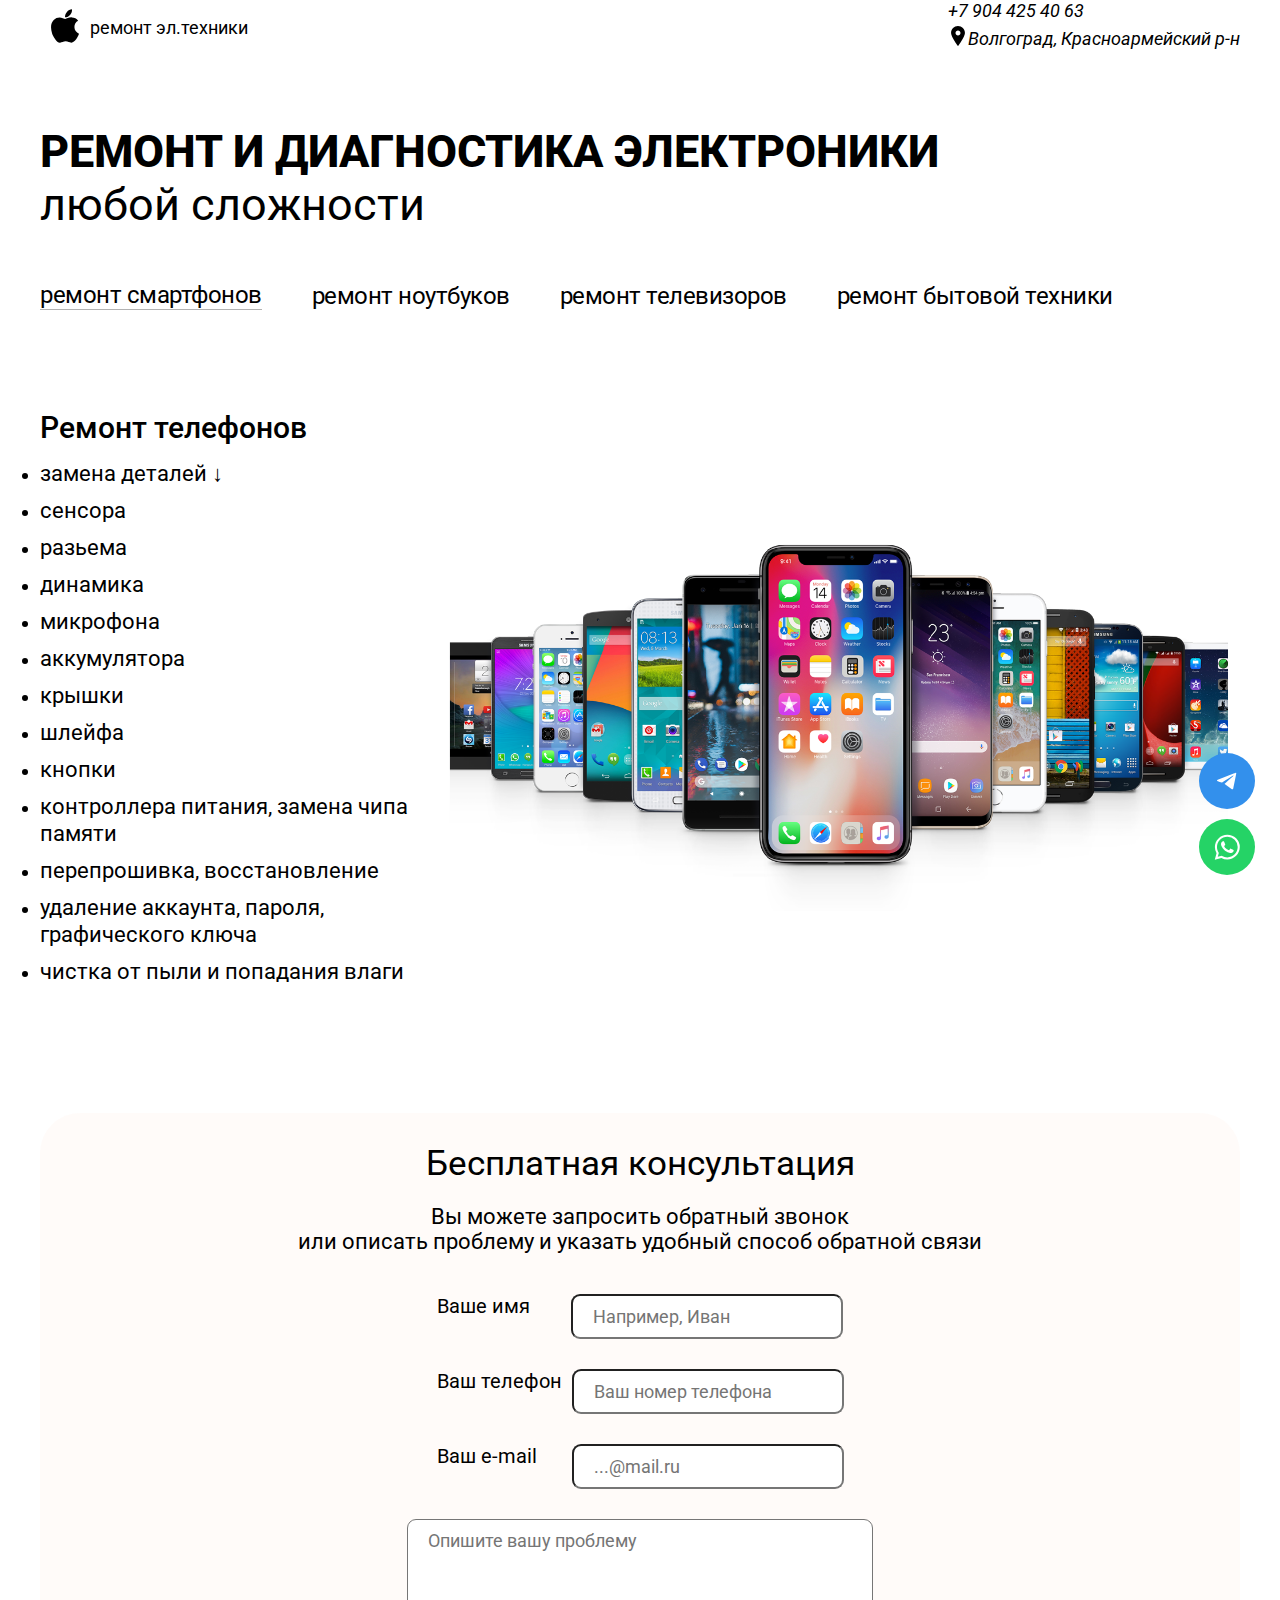
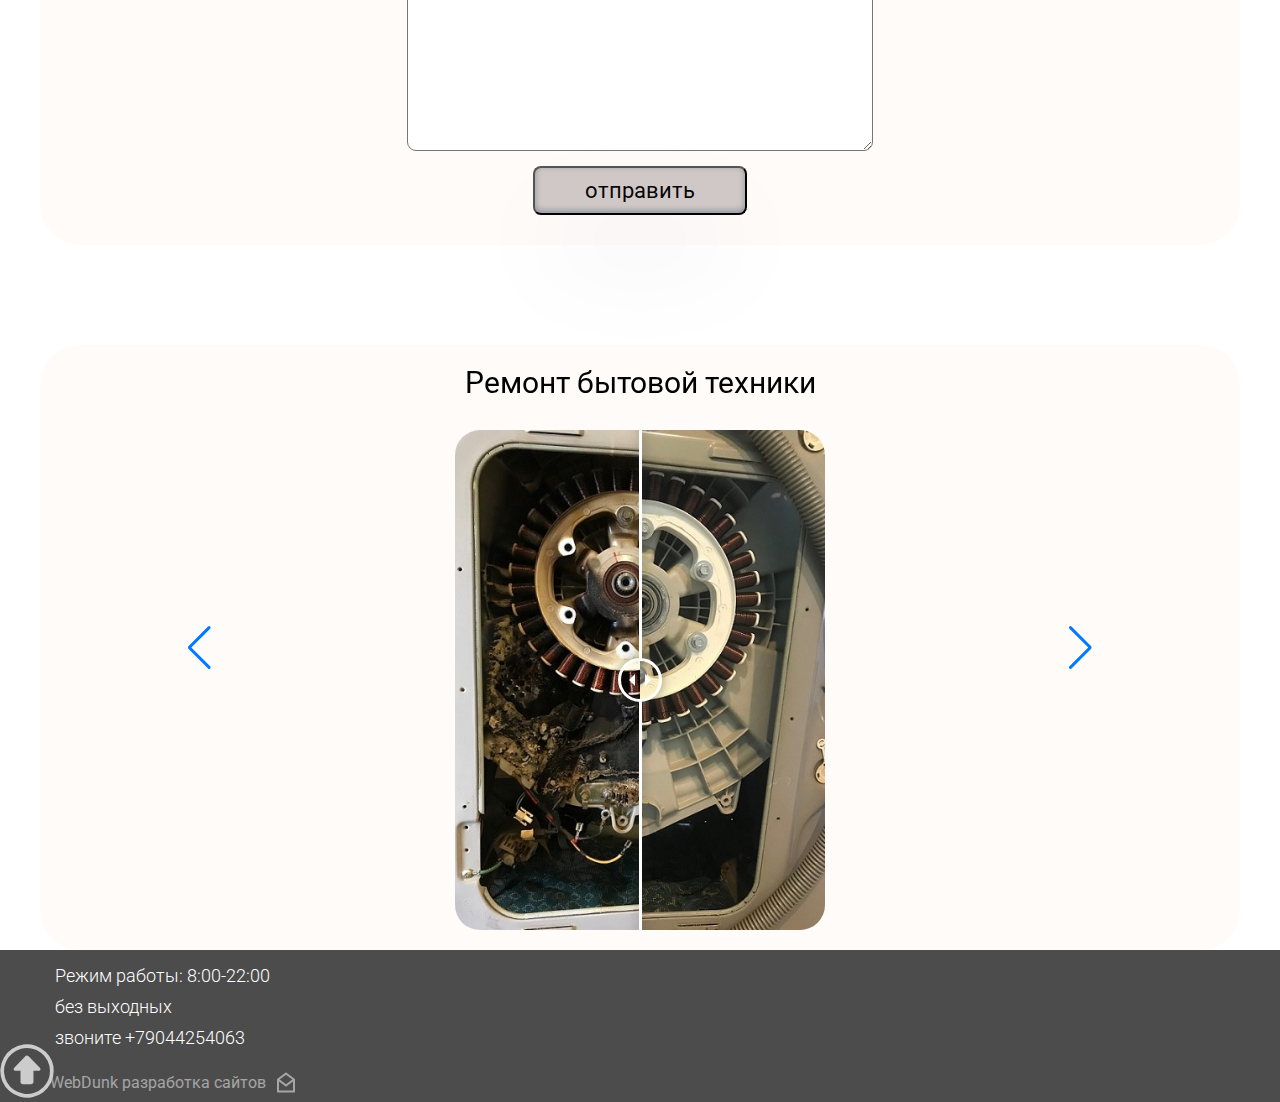
<file: sotik34/index.html>
<!DOCTYPE html>
<html lang="en">
<head>
    <meta charset="UTF-8">
    <meta name="viewport" content="width=device-width, initial-scale=1.0">
    <meta name="description" content="Ремонт смартфонов и  другой электроники в Волгограде Красноармейском районе">
    <meta name="keywords" content="ремонт, ремонт телефонов, ремонт ноутбуков, ремонт холодильников, ремонт в Волгограде">
    <title>Ремонт электроники в Волгограде</title>
    
    <link rel="stylesheet" href="style/swiper-bundle.min.css">
    <link rel="stylesheet" href="style/twentytwenty.css" type="text/css" media="screen" />
    <link rel="stylesheet" href="style/style.css">
    <style>
        @import url('https://fonts.googleapis.com/css2?family=Roboto:wght@300;400;500;700&display=swap');
    </style>
</head>
<body>
    <header>
        <div class="container">
            <div class="header-wrapper">
                <div class="logo">
                    <logo-icon>
                        <svg width="50px" height="50px" viewBox="0 0 24 24" fill="none" xmlns="http://www.w3.org/2000/svg">
                            <path d="M16.52 12.46C16.508 11.8438 16.6682 11.2365 16.9827 10.7065C17.2972 10.1765 17.7534 9.74476 18.3 9.46C17.9558 8.98143 17.5063 8.5883 16.9862 8.31089C16.466 8.03349 15.8892 7.87923 15.3 7.86C14.03 7.76 12.65 8.6 12.14 8.6C11.63 8.6 10.37 7.9 9.40999 7.9C7.40999 7.9 5.29999 9.49 5.29999 12.66C5.30963 13.6481 5.48194 14.6279 5.80999 15.56C6.24999 16.84 7.89999 20.05 9.61999 20C10.52 20 11.16 19.36 12.33 19.36C13.5 19.36 14.05 20 15.06 20C16.79 20 18.29 17.05 18.72 15.74C18.0689 15.4737 17.5119 15.0195 17.1201 14.4353C16.7282 13.8511 16.5193 13.1634 16.52 12.46ZM14.52 6.59C14.8307 6.23965 15.065 5.82839 15.2079 5.38245C15.3508 4.93651 15.3992 4.46569 15.35 4C14.4163 4.10239 13.5539 4.54785 12.93 5.25C12.6074 5.58991 12.3583 5.99266 12.1983 6.43312C12.0383 6.87358 11.9708 7.34229 12 7.81C12.4842 7.82361 12.9646 7.71974 13.3999 7.50728C13.8353 7.29482 14.2127 6.98009 14.5 6.59H14.52Z" fill="#000000"/>
                        </svg>
                    </logo-icon>
                    <div class="logo-title">
                        <a href="#">ремонт эл.техники</a>
                    </div>
                </div>
                <address class="address">
                    <a href="tel: +7 904 425 40 63">+7 904 425 40 63</a>
                    <div class="address-bundle">
                        <div class="location">
                            <img src="img/location.svg" alt="">
                        </div>
                        <div class="address-location">
                            <p>Волгоград, Красноармейский р-н</p>
                        </div>
                    </div>
                </address>
            </div>
            <section class="header">
                <div class="container">
                    <h1 class="header-title"> <b>РЕМОНТ И ДИАГНОСТИКА ЭЛЕКТРОНИКИ</b>
                        <br>любой сложности</h1>
                </div>
            </section>
            <div class="header-row">
              <nav class="header-nav">
                <ul class="header-nav__ul">
                  <li class="header-nav__active"><a href="index.html">ремонт смартфонов</a></li>
                  <li><a href="laptop.html">ремонт ноутбуков</a></li>
                  <li><a href="tv.html">ремонт телевизоров</a></li>
                  <li><a href="appliances.html">ремонт бытовой техники</a></li>
                </ul>
              </nav>
            </div>
        </div>
    </header>
    <main>  
       
        <section class="repair">
            <div class="container">
                <div class="repair-wrapp">
                    <div class="repair-info">
                        <h3 class="repair-title">Ремонт телефонов</h3>
                        <ul>
                            <li class="repair-li"><h5>замена деталей ↓</h5></li>
                            <li class="repair-li"><h5>сенсора</h5></li>
                            <li class="repair-li"><h5>разьема</h5></li>
                            <li class="repair-li"><h5>динамика</h5></li>
                            <li class="repair-li"><h5>микрофона</h5></li>
                            <li class="repair-li"><h5>аккумулятора</h5></li>
                            <li class="repair-li"><h5>крышки</h5></li>
                            <li class="repair-li"><h5>шлейфа</h5></li>
                            <li class="repair-li"><h5>кнопки</h5></li>
                            <li class="repair-li"><h5>контроллера питания, замена чипа памяти</h5></li>
                            <li class="repair-li"><h5>перепрошивка, восстановление</h5></li>
                            <li class="repair-li"><h5>удаление аккаунта, пароля, графического ключа</h5></li>
                            <li class="repair-li"><h5>чистка от пыли и попадания влаги</h5></li>
                        </ul>
                    </div>
                    <div class="repair-img">
                        <img class="repair-img__png" src="img/repair-phone.png" alt="">
                    </div>
                </div>
 
            </div>
        </section>
       
        <section class="feedback-section">
            <div class="container">
                <div class="feedback">
                    <div class="feedback-input">
                        <form action="mail.php" method="POST" id="form" class="form__body">
                            <h2 class="feedback-consultation__title">Бесплатная консультация <br></h2>
                            <p class="feedback-subtitle">Вы можете запросить обратный звонок <br> или описать проблему и указать удобный способ обратной связи </p>
                            <div class="feedback-bundle">
                                <label class="feedback-label" for="user-name"><p class="feedback-label__subtitle">Ваше имя</p><input class="feedback-input" class="feedback-input" type="text" name="user_name" id="user-name" placeholder="Например, Иван"></label>
                                <label class="feedback-label" for="user-phone"><p class="feedback-label__subtitle">Ваш телефон</p><input class="feedback-input" class="feedback-input" type="number" name="user_phone" id="user-phone" placeholder="Ваш номер телефона"></label>
                                <label class="feedback-label" for="user-email"><p class="feedback-label__subtitle">Ваш e-mail</p><input class="feedback-input" class="feedback-input" type="email" name="user_email" id="user-email" placeholder="...@mail.ru"></label>
                            </div>
                            <textarea name="user_question" id="feedback-textarea" cols="40" rows="10" placeholder="Опишите вашу проблему"></textarea>
                            <button id="send" type="submit" class="btn btn-primary">отправить</button>
                    </form>
                </div>
            </div>
            </div>

        </section>
        <section class="section-work">
            <div class="container">
                <div class="twenty-section">
                    <div class="swiper">
                        <div class="swiper-wrapper">
                            <div class="swiper-slide">
                                <h2 class="section-work__title">Ремонт электроники</h2>
                                <div id="container1" class="container-twenty">
                                    <img class="twenty-img" src="img/111.jpg">
                                    <img class="twenty-img" src="img/222.jpg">
                                </div>
                            </div>
                            <div class="swiper-slide">
                                <h2 class="section-work__title">Ремонт бытовой техники</h2>
                                <div id="container2" class="container-twenty">
                                    <img class="twenty-img" src="img/1.jpg">
                                    <img class="twenty-img" src="img/2.jpg">
                                </div>
                            </div>
                        </div>
                        <div class="swiper-button-prev  swiper-button-all"></div>
                        <div class="swiper-button-next  swiper-button-all"></div>
                    </div>
                </div>
                </div>
           

        </section>
</main>
    <footer class="footer">
      <div class="footer__socs_fixed">
        <a target="_blank" href="https://t.me/Tager6568" class="header__soc ">
          <svg xmlns="http://www.w3.org/2000/svg" width="20" height="18" viewBox="0 0 20 18">
            <g>
              <g>
                <path fill="#fff" d="M19.259 1.532c-.1.464-.205.929-.299 1.394-.624 3.103-1.246 6.205-1.868 9.308-.282 1.403-.565 2.806-.842 4.209-.152.771-1.09 1.139-1.72.663-2.291-1.73-4.58-3.465-6.868-5.197-.03-.022-.056-.048-.1-.085l.43-.386c2.703-2.405 5.406-4.81 8.106-7.217a1.55 1.55 0 0 0 .299-.352c.098-.166.008-.294-.185-.255a1.551 1.551 0 0 0-.497.2c-1.305.812-2.604 1.631-3.904 2.448-2.237 1.405-4.474 2.808-6.708 4.216a.396.396 0 0 1-.381.043c-1.297-.436-2.597-.866-3.895-1.298-.37-.124-.672-.326-.827-.698v-.26c.161-.302.432-.47.74-.59 5.523-2.141 11.044-4.284 16.566-6.422.36-.14.726-.277 1.1-.369.449-.11.682.016.853.388v.26z"></path>
              </g>
            </g>
          </svg>
        </a>
        <a target="_blank" href="https://wa.me/79044254063" class="header__soc header__soc_whatsapp">
            <svg xmlns="http://www.w3.org/2000/svg" width="26" height="26" viewBox="0 0 21 21">
                                <g>
                                    <g>
                                        <path fill="#ffffff" d="M20.833 10.56c-.003 5.524-4.515 10.015-10.059 10.015h-.004a10.081 10.081 0 0 1-4.807-1.219L.631 20.75l1.427-5.19a9.962 9.962 0 0 1-1.342-5.005C.718 5.033 5.23.54 10.774.54c2.69 0 5.216 1.046 7.115 2.936a9.937 9.937 0 0 1 2.944 7.082zm-1.699 0a8.26 8.26 0 0 0-2.446-5.886 8.33 8.33 0 0 0-5.91-2.44c-4.612 0-8.362 3.73-8.364 8.32-.001 1.574.441 3.105 1.278 4.428l.199.316-.845 3.07 3.164-.823.306.18a8.388 8.388 0 0 0 4.255 1.161h.003c4.608 0 8.358-3.734 8.36-8.327zm-3.293 2.382c.063.102.063.606-.146 1.192-.21.585-1.213 1.12-1.696 1.19-.433.065-.981.089-1.583-.098a15.415 15.415 0 0 1-1.433-.532c-2.521-1.08-4.168-3.608-4.294-3.775-.125-.166-1.026-1.354-1.026-2.587 0-1.236.65-1.836.88-2.089a.927.927 0 0 1 .67-.314c.168 0 .335.003.482.012.154.005.361-.06.565.426.21.5.712 1.732.775 1.86.063.124.105.268.021.434-.084.17-.356.523-.628.858-.112.141-.257.263-.11.514.146.25.65 1.066 1.398 1.735.96.85 1.77 1.11 2.02 1.238.252.125.399.102.545-.064.147-.167.629-.728.796-.98.168-.25.335-.208.566-.125.23.08 1.466.687 1.717.814.251.124.419.186.481.291z"></path>
                                    </g>
                                </g>
                            </svg>
        </a>
      </div>
      <a class="footer-btn" href="index.html"><img src="img/top_grey2.svg" alt=""></a>
      <div class="container">
        <div class="footer-wrapp">
         <div class="clock-work">
             <span>Режим работы: 8:00-22:00</span>
             <span style="display: block;">без выходных</span>
             <a href="tel:+7 904 425 40 63">звоните +79044254063</a>


         </div>

        </div>
        <a class="footer-mail" href="mailto:ratiboor25172517@mail.ru"><h5 class="footer-develop">WebDunk разработка сайтов </h5><img class="mailto" src="img/email.svg" alt=""></a>
      </div>
    </footer>

    <script src="https://code.jquery.com/jquery-3.7.1.min.js" ></script> 
    <script src="js/swiper-bundle.min.js" ></script> 
     <script src="js/jquery.event.move.js"></script>
    <script src="js/jquery.twentytwenty.js"></script>  
    <script src="js/index.js"></script>
</body>
</html>
</file>
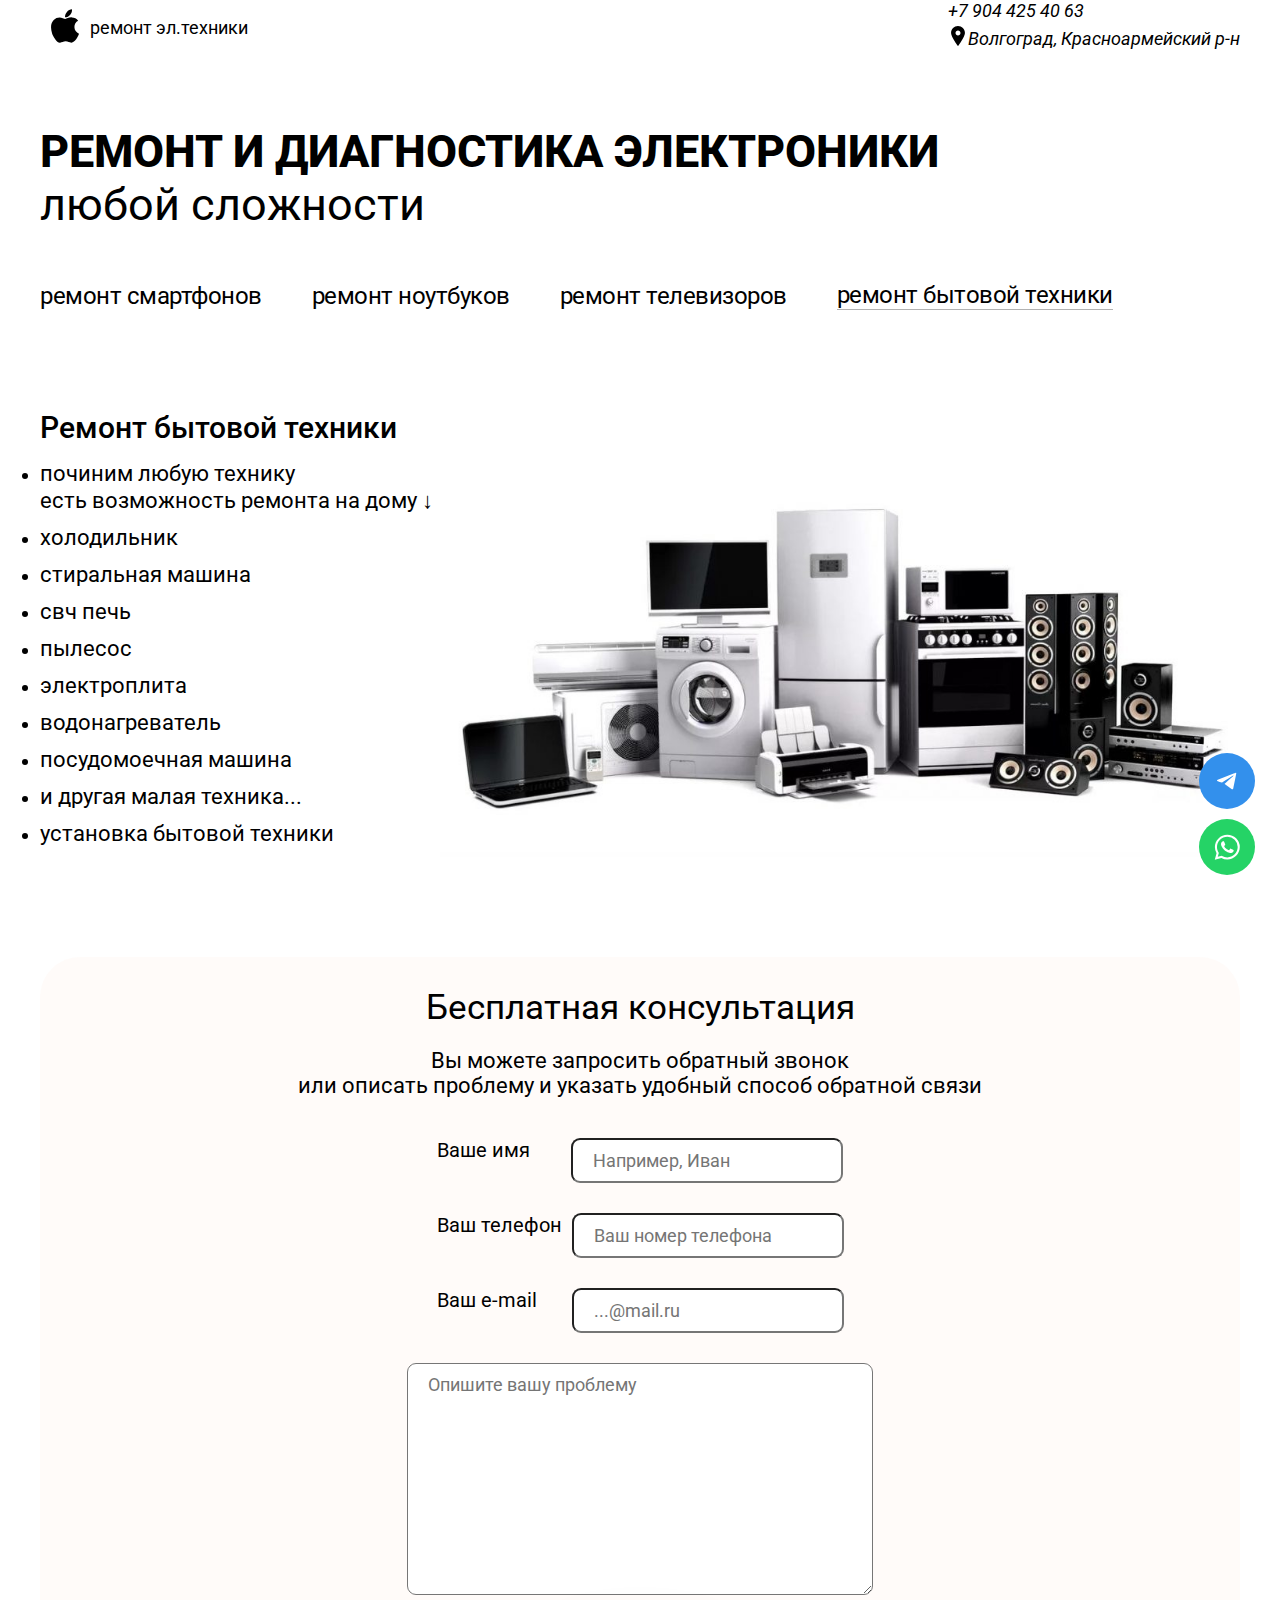
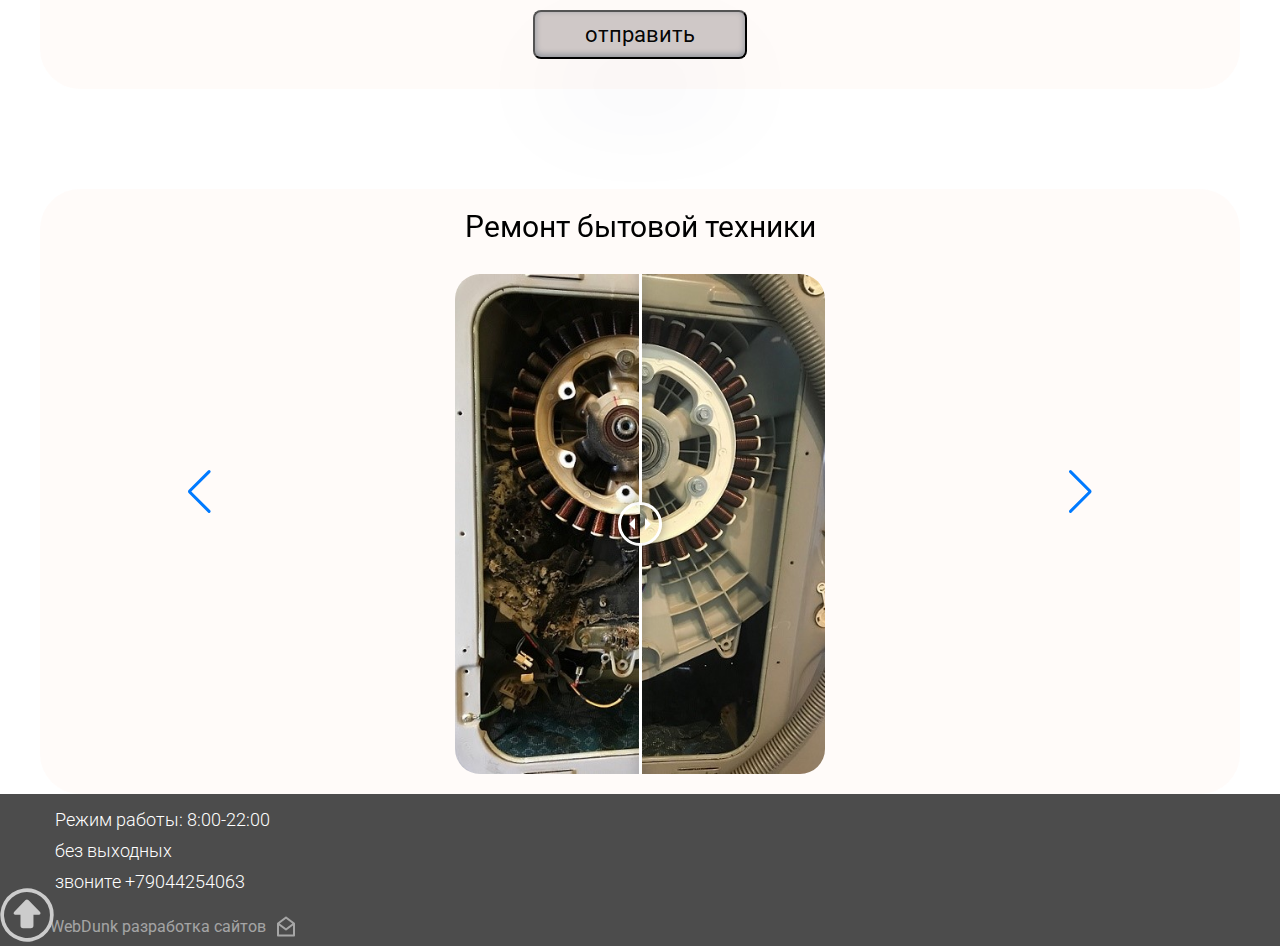
<file: sotik34/appliances.html>
<!DOCTYPE html>
<html lang="en">
<head>
    <meta charset="UTF-8">
    <meta name="viewport" content="width=device-width, initial-scale=1.0">
    <title>Ремонт бытовой техники в Волгограде</title>
    <link rel="stylesheet" href="style/swiper-bundle.min.css">
    <link rel="stylesheet" href="style/twentytwenty.css" type="text/css" media="screen" />
    <link rel="stylesheet" href="style/style.css">
    <style>
        @import url('https://fonts.googleapis.com/css2?family=Roboto:wght@300;400;500;700&display=swap');
    </style>
</head>
<body>
    <header>
        <div class="container">
            <div class="header-wrapper">
                <div class="logo">
                    <logo-icon>
                        <svg width="50px" height="50px" viewBox="0 0 24 24" fill="none" xmlns="http://www.w3.org/2000/svg">
                            <path d="M16.52 12.46C16.508 11.8438 16.6682 11.2365 16.9827 10.7065C17.2972 10.1765 17.7534 9.74476 18.3 9.46C17.9558 8.98143 17.5063 8.5883 16.9862 8.31089C16.466 8.03349 15.8892 7.87923 15.3 7.86C14.03 7.76 12.65 8.6 12.14 8.6C11.63 8.6 10.37 7.9 9.40999 7.9C7.40999 7.9 5.29999 9.49 5.29999 12.66C5.30963 13.6481 5.48194 14.6279 5.80999 15.56C6.24999 16.84 7.89999 20.05 9.61999 20C10.52 20 11.16 19.36 12.33 19.36C13.5 19.36 14.05 20 15.06 20C16.79 20 18.29 17.05 18.72 15.74C18.0689 15.4737 17.5119 15.0195 17.1201 14.4353C16.7282 13.8511 16.5193 13.1634 16.52 12.46ZM14.52 6.59C14.8307 6.23965 15.065 5.82839 15.2079 5.38245C15.3508 4.93651 15.3992 4.46569 15.35 4C14.4163 4.10239 13.5539 4.54785 12.93 5.25C12.6074 5.58991 12.3583 5.99266 12.1983 6.43312C12.0383 6.87358 11.9708 7.34229 12 7.81C12.4842 7.82361 12.9646 7.71974 13.3999 7.50728C13.8353 7.29482 14.2127 6.98009 14.5 6.59H14.52Z" fill="#000000"/>
                        </svg>
                    </logo-icon>
                    <div class="logo-title">
                        <a href="#">ремонт эл.техники</a>
                    </div>
                </div>
                <address class="address">
                    <a href="tel: +7 904 425 40 63">+7 904 425 40 63</a>
                    <div class="address-bundle">
                        <div class="location">
                            <img src="img/location.svg" alt="">
                        </div>
                        <div class="address-location">
                            <p>Волгоград, Красноармейский р-н</p>
                        </div>
                    </div>
                </address>
            </div>
            <section class="header">
                <div class="container">
                    <h1 class="header-title"> <b>РЕМОНТ И ДИАГНОСТИКА ЭЛЕКТРОНИКИ</b>
                        <br>любой сложности</h1>
                </div>
            </section>
            <div class="header-row">
              <nav class="header-nav">
                <ul class="header-nav__ul">
                  <li><a href="index.html">ремонт смартфонов</a></li>
                  <li><a href="laptop.html">ремонт ноутбуков</a></li>
                  <li><a href="tv.html">ремонт телевизоров</a></li>
                  <li class="header-nav__active"><a href="appliances.html">ремонт бытовой техники</a></li>
                </ul>
              </nav>
            </div>
        </div>
    </header>
    <main>  
  
        <section class="repair">
            <div class="container">
                <div class="repair-wrapp">
                    <div class="repair-info">
                        <h3 class="repair-title">Ремонт бытовой техники</h3>
                        <ul>
                            <li class="repair-li"><h5>починим любую технику<br>есть возможность ремонта на дому ↓</h5></li>
                            <li class="repair-li"><h5>холодильник</h5></li>
                            <li class="repair-li"><h5>стиральная машина</h5></li>
                            <li class="repair-li"><h5>свч печь</h5></li>
                            <li class="repair-li"><h5>пылесос</h5></li>
                            <li class="repair-li"><h5>электроплита</h5></li>
                            <li class="repair-li"><h5>водонагреватель</h5></li>
                            <li class="repair-li"><h5>посудомоечная машина </h5></li>
                            <li class="repair-li"><h5>и другая малая техника...</h5></li>
                            <li class="repair-li"><h5>установка бытовой техники</h5></li>
                        </ul>
                    </div>
                    <div class="repair-img">
                        <img class="repair-img__png" src="img/applice.jpg" alt="">
                    </div>
                </div>
 
            </div>
        </section>

        <section class="feedback-section">
            <div class="container">
                <div class="feedback">
                    <div class="feedback-input">
                        <form action="mail.php" method="POST" id="form" class="form__body">
                            <h2 class="feedback-consultation__title">Бесплатная консультация <br></h2>
                            <p class="feedback-subtitle">Вы можете запросить обратный звонок <br> или описать проблему и указать удобный способ обратной связи </p>
                            <div class="feedback-bundle">
                                <label class="feedback-label" for="user-name"><p class="feedback-label__subtitle">Ваше имя</p><input class="feedback-input" class="feedback-input" type="text" name="user_name" id="user-name" placeholder="Например, Иван"></label>
                                <label class="feedback-label" for="user-phone"><p class="feedback-label__subtitle">Ваш телефон</p><input class="feedback-input" class="feedback-input" type="number" name="user_phone" id="user-phone" placeholder="Ваш номер телефона"></label>
                                <label class="feedback-label" for="user-email"><p class="feedback-label__subtitle">Ваш e-mail</p><input class="feedback-input" class="feedback-input" type="email" name="user_email" id="user-email" placeholder="...@mail.ru"></label>
                            </div>
                            <textarea name="user_question" id="feedback-textarea" cols="40" rows="10" placeholder="Опишите вашу проблему"></textarea>
                            <button id="send" type="submit" class="btn btn-primary">отправить</button>
                    </form>
                </div>
            </div>
            </div>

        </section>
        <section class="section-work">
            <div class="container">
                <div class="twenty-section">
                    <div class="swiper">
                        <div class="swiper-wrapper">
                            <div class="swiper-slide">
                                <h2 class="section-work__title">Ремонт электроники</h2>
                                <div id="container1" class="container-twenty">
                                    <img class="twenty-img" src="img/111.jpg">
                                    <img class="twenty-img" src="img/222.jpg">
                                </div>
                            </div>
                            <div class="swiper-slide">
                                <h2 class="section-work__title">Ремонт бытовой техники</h2>
                                <div id="container2" class="container-twenty">
                                    <img class="twenty-img" src="img/1.jpg">
                                    <img class="twenty-img" src="img/2.jpg">
                                </div>
                            </div>
                        </div>
                        <div class="swiper-button-prev  swiper-button-all"></div>
                        <div class="swiper-button-next  swiper-button-all"></div>
                    </div>
                </div>
                </div>
           

        </section>
</main>
    <footer class="footer">
        <div class="footer__socs_fixed">
            <a target="_blank" href="https://t.me/Tager6568" class="header__soc ">
              <svg xmlns="http://www.w3.org/2000/svg" width="20" height="18" viewBox="0 0 20 18">
                <g>
                  <g>
                    <path fill="#fff" d="M19.259 1.532c-.1.464-.205.929-.299 1.394-.624 3.103-1.246 6.205-1.868 9.308-.282 1.403-.565 2.806-.842 4.209-.152.771-1.09 1.139-1.72.663-2.291-1.73-4.58-3.465-6.868-5.197-.03-.022-.056-.048-.1-.085l.43-.386c2.703-2.405 5.406-4.81 8.106-7.217a1.55 1.55 0 0 0 .299-.352c.098-.166.008-.294-.185-.255a1.551 1.551 0 0 0-.497.2c-1.305.812-2.604 1.631-3.904 2.448-2.237 1.405-4.474 2.808-6.708 4.216a.396.396 0 0 1-.381.043c-1.297-.436-2.597-.866-3.895-1.298-.37-.124-.672-.326-.827-.698v-.26c.161-.302.432-.47.74-.59 5.523-2.141 11.044-4.284 16.566-6.422.36-.14.726-.277 1.1-.369.449-.11.682.016.853.388v.26z"></path>
                  </g>
                </g>
              </svg>
            </a>
            <a target="_blank" href="https://wa.me/79044254063" class="header__soc header__soc_whatsapp">
                <svg xmlns="http://www.w3.org/2000/svg" width="26" height="26" viewBox="0 0 21 21">
                                    <g>
                                        <g>
                                            <path fill="#ffffff" d="M20.833 10.56c-.003 5.524-4.515 10.015-10.059 10.015h-.004a10.081 10.081 0 0 1-4.807-1.219L.631 20.75l1.427-5.19a9.962 9.962 0 0 1-1.342-5.005C.718 5.033 5.23.54 10.774.54c2.69 0 5.216 1.046 7.115 2.936a9.937 9.937 0 0 1 2.944 7.082zm-1.699 0a8.26 8.26 0 0 0-2.446-5.886 8.33 8.33 0 0 0-5.91-2.44c-4.612 0-8.362 3.73-8.364 8.32-.001 1.574.441 3.105 1.278 4.428l.199.316-.845 3.07 3.164-.823.306.18a8.388 8.388 0 0 0 4.255 1.161h.003c4.608 0 8.358-3.734 8.36-8.327zm-3.293 2.382c.063.102.063.606-.146 1.192-.21.585-1.213 1.12-1.696 1.19-.433.065-.981.089-1.583-.098a15.415 15.415 0 0 1-1.433-.532c-2.521-1.08-4.168-3.608-4.294-3.775-.125-.166-1.026-1.354-1.026-2.587 0-1.236.65-1.836.88-2.089a.927.927 0 0 1 .67-.314c.168 0 .335.003.482.012.154.005.361-.06.565.426.21.5.712 1.732.775 1.86.063.124.105.268.021.434-.084.17-.356.523-.628.858-.112.141-.257.263-.11.514.146.25.65 1.066 1.398 1.735.96.85 1.77 1.11 2.02 1.238.252.125.399.102.545-.064.147-.167.629-.728.796-.98.168-.25.335-.208.566-.125.23.08 1.466.687 1.717.814.251.124.419.186.481.291z"></path>
                                        </g>
                                    </g>
                                </svg>
            </a>
          </div>
          <a class="footer-btn" href="index.html"><img src="img/top_grey2.svg" alt=""></a>
          <div class="container">
            <div class="footer-wrapp">
             <div class="clock-work">
                 <span>Режим работы: 8:00-22:00</span>
                 <span style="display: block;">без выходных</span>
                 <a href="tel:+7 904 425 40 63">звоните +79044254063</a>
    
    
             </div>
    
            </div>
            <a class="footer-mail" href="mailto:ratiboor25172517@mail.ru"><h5 class="footer-develop">WebDunk разработка сайтов</h5><img class="mailto" src="img/email.svg" alt=""></a>
          </div>
    </footer>

    <script src="https://code.jquery.com/jquery-3.7.1.min.js" ></script> 
    <script src="js/swiper-bundle.min.js" ></script> 
     <script src="js/jquery.event.move.js"></script>
    <script src="js/jquery.twentytwenty.js"></script>  
    <script src="js/index.js"></script>
</body>
</html>
</file>
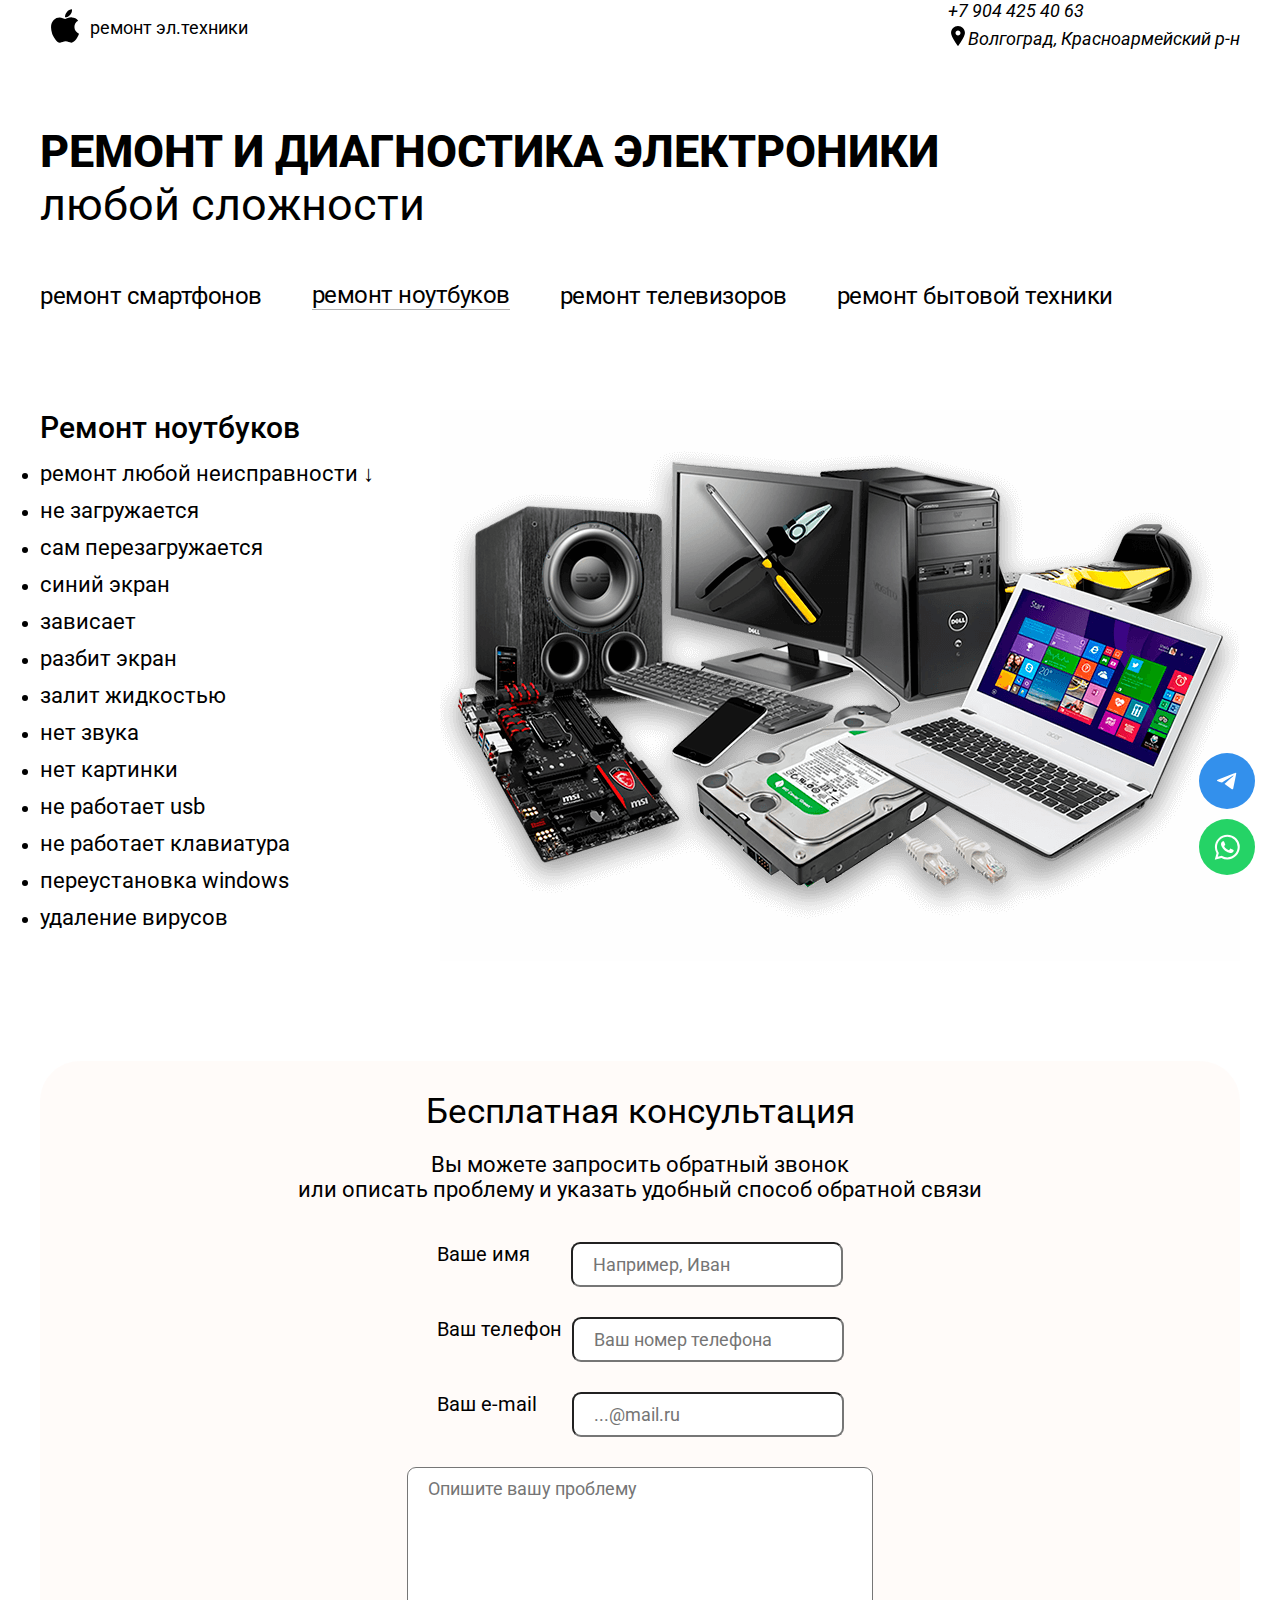
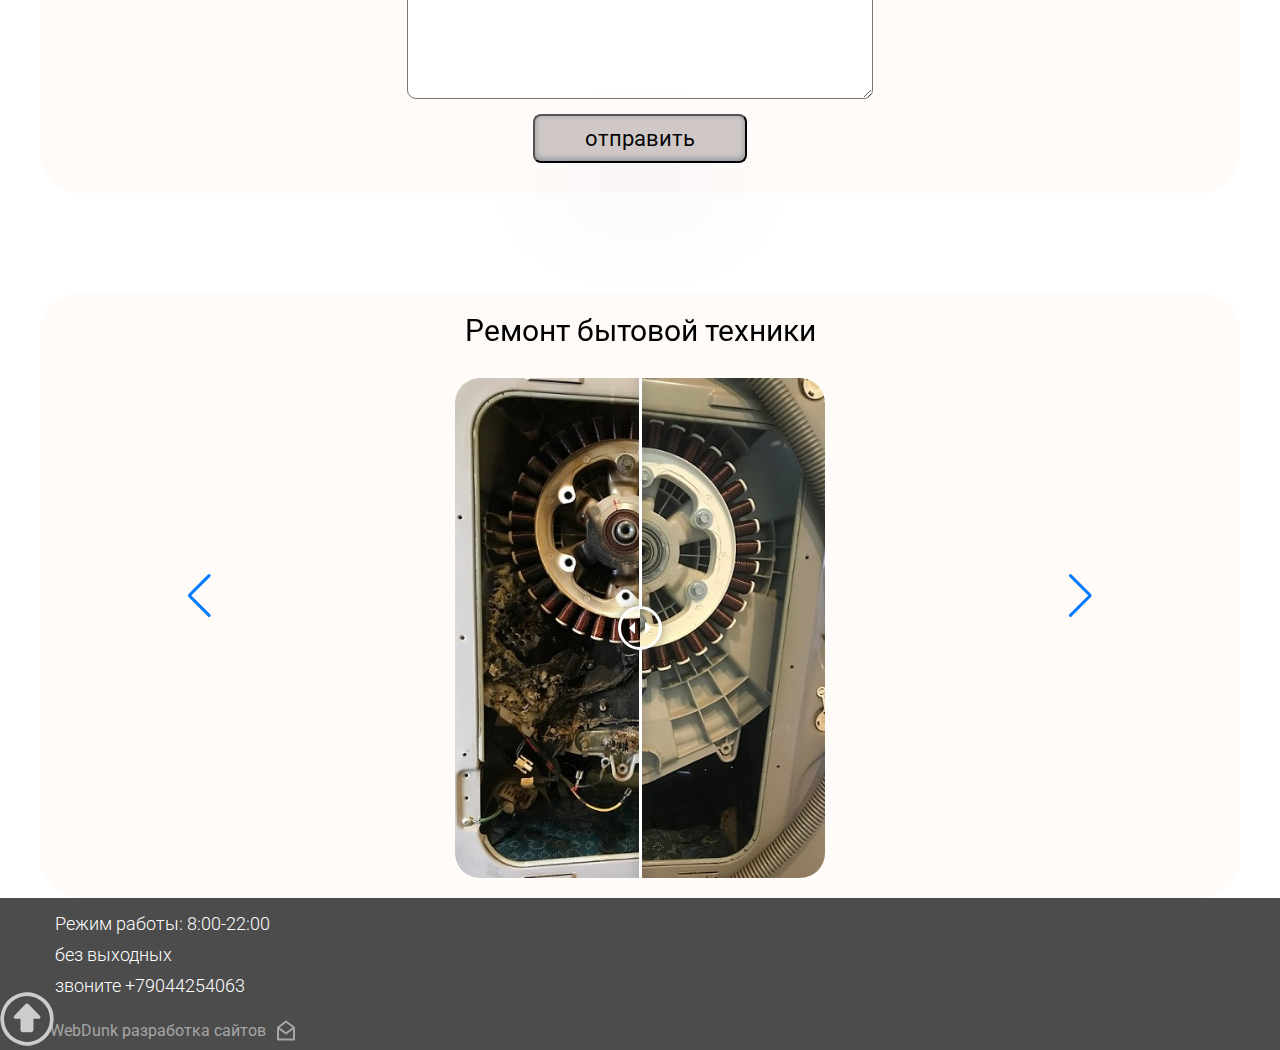
<file: sotik34/laptop.html>
<!DOCTYPE html>
<html lang="en">
<head>
    <meta charset="UTF-8">
    <meta name="viewport" content="width=device-width, initial-scale=1.0">
    <title>Ремонт ноутбуков в Волгограде</title>
    <link rel="stylesheet" href="style/swiper-bundle.min.css">
    <link rel="stylesheet" href="style/twentytwenty.css" type="text/css" media="screen" />
    <link rel="stylesheet" href="style/style.css">
    <style>
        @import url('https://fonts.googleapis.com/css2?family=Roboto:wght@300;400;500;700&display=swap');
    </style>
</head>
<body>
    <header>
        <div class="container">
            <div class="header-wrapper">
                <div class="logo">
                    <logo-icon>
                        <svg width="50px" height="50px" viewBox="0 0 24 24" fill="none" xmlns="http://www.w3.org/2000/svg">
                            <path d="M16.52 12.46C16.508 11.8438 16.6682 11.2365 16.9827 10.7065C17.2972 10.1765 17.7534 9.74476 18.3 9.46C17.9558 8.98143 17.5063 8.5883 16.9862 8.31089C16.466 8.03349 15.8892 7.87923 15.3 7.86C14.03 7.76 12.65 8.6 12.14 8.6C11.63 8.6 10.37 7.9 9.40999 7.9C7.40999 7.9 5.29999 9.49 5.29999 12.66C5.30963 13.6481 5.48194 14.6279 5.80999 15.56C6.24999 16.84 7.89999 20.05 9.61999 20C10.52 20 11.16 19.36 12.33 19.36C13.5 19.36 14.05 20 15.06 20C16.79 20 18.29 17.05 18.72 15.74C18.0689 15.4737 17.5119 15.0195 17.1201 14.4353C16.7282 13.8511 16.5193 13.1634 16.52 12.46ZM14.52 6.59C14.8307 6.23965 15.065 5.82839 15.2079 5.38245C15.3508 4.93651 15.3992 4.46569 15.35 4C14.4163 4.10239 13.5539 4.54785 12.93 5.25C12.6074 5.58991 12.3583 5.99266 12.1983 6.43312C12.0383 6.87358 11.9708 7.34229 12 7.81C12.4842 7.82361 12.9646 7.71974 13.3999 7.50728C13.8353 7.29482 14.2127 6.98009 14.5 6.59H14.52Z" fill="#000000"/>
                        </svg>
                    </logo-icon>
                    <div class="logo-title">
                        <a href="#">ремонт эл.техники</a>
                    </div>
                </div>
                <address class="address">
                    <a href="tel: +7 904 425 40 63">+7 904 425 40 63</a>
                    <div class="address-bundle">
                        <div class="location">
                            <img src="img/location.svg" alt="">
                        </div>
                        <div class="address-location">
                            <p>Волгоград, Красноармейский р-н</p>
                        </div>
                    </div>
                </address>
            </div>
            <section class="header">
                <div class="container">
                    <h1 class="header-title"> <b>РЕМОНТ И ДИАГНОСТИКА ЭЛЕКТРОНИКИ</b>
                        <br>любой сложности</h1>
                </div>
            </section>
            <div class="header-row">
              <nav class="header-nav">
                <ul class="header-nav__ul">
                  <li><a href="index.html">ремонт смартфонов</a></li>
                  <li class="header-nav__active"><a href="laptop.html">ремонт ноутбуков</a></li>
                  <li><a href="tv.html">ремонт телевизоров</a></li>
                  <li><a href="appliances.html">ремонт бытовой техники</a></li>
                </ul>
              </nav>
            </div>
        </div>
    </header>
    <main>  
       
        <section class="repair">
            <div class="container">
                <div class="repair-wrapp">
                    <div class="repair-info">
                        <h3 class="repair-title">Ремонт ноутбуков</h3>
                        <ul>
                            <li class="repair-li"><h5>ремонт любой неисправности ↓</h5></li>
                            <li class="repair-li"><h5>не загружается</h5></li>
                            <li class="repair-li"><h5>сам перезагружается</h5></li>
                            <li class="repair-li"><h5>синий экран</h5></li>
                            <li class="repair-li"><h5>зависает</h5></li>
                            <li class="repair-li"><h5>разбит экран</h5></li>
                            <li class="repair-li"><h5>залит жидкостью</h5></li>
                            <li class="repair-li"><h5>нет звука</h5></li>
                            <li class="repair-li"><h5>нет картинки</h5></li>
                            <li class="repair-li"><h5>не работает usb</h5></li>
                            <li class="repair-li"><h5>не работает клавиатура</h5></li>
                            <li class="repair-li"><h5>переустановка windows</h5></li>
                            <li class="repair-li"><h5>удаление вирусов</h5></li>
                        </ul>
                    </div>
                    <div class="repair-img">
                        <img class="repair-img__png" src="img/nout.png" alt="">
                    </div>
                </div>
 
            </div>
        </section>

        <section class="feedback-section">
            <div class="container">
                <div class="feedback">
                    <div class="feedback-input">
                        <form action="mail.php" method="POST" id="form" class="form__body">
                            <h2 class="feedback-consultation__title">Бесплатная консультация <br></h2>
                            <p class="feedback-subtitle">Вы можете запросить обратный звонок <br> или описать проблему и указать удобный способ обратной связи </p>
                            <div class="feedback-bundle">
                                <label class="feedback-label" for="user-name"><p class="feedback-label__subtitle">Ваше имя</p><input class="feedback-input" class="feedback-input" type="text" name="user_name" id="user-name" placeholder="Например, Иван"></label>
                                <label class="feedback-label" for="user-phone"><p class="feedback-label__subtitle">Ваш телефон</p><input class="feedback-input" class="feedback-input" type="number" name="user_phone" id="user-phone" placeholder="Ваш номер телефона"></label>
                                <label class="feedback-label" for="user-email"><p class="feedback-label__subtitle">Ваш e-mail</p><input class="feedback-input" class="feedback-input" type="email" name="user_email" id="user-email" placeholder="...@mail.ru"></label>
                            </div>
                            <textarea name="user_question" id="feedback-textarea" cols="40" rows="10" placeholder="Опишите вашу проблему"></textarea>
                            <button id="send" type="submit" class="btn btn-primary">отправить</button>
                    </form>
                </div>
            </div>
            </div>
        </section>
        <section class="section-work">
            <div class="container">
                <div class="twenty-section">
                    <div class="swiper">
                        <div class="swiper-wrapper">
                            <div class="swiper-slide">
                                <h2 class="section-work__title">Ремонт электроники</h2>
                                <div id="container1" class="container-twenty">
                                    <img class="twenty-img" src="img/111.jpg">
                                    <img class="twenty-img" src="img/222.jpg">
                                </div>
                            </div>
                            <div class="swiper-slide">
                                <h2 class="section-work__title">Ремонт бытовой техники</h2>
                                <div id="container2" class="container-twenty">
                                    <img class="twenty-img" src="img/1.jpg">
                                    <img class="twenty-img" src="img/2.jpg">
                                </div>
                            </div>
                        </div>
                        <div class="swiper-button-prev  swiper-button-all"></div>
                        <div class="swiper-button-next  swiper-button-all"></div>
                    </div>
                </div>
                </div>
        </section>
</main>
    <footer class="footer">
        <div class="footer__socs_fixed">
            <a target="_blank" href="https://t.me/Tager6568" class="header__soc ">
              <svg xmlns="http://www.w3.org/2000/svg" width="20" height="18" viewBox="0 0 20 18">
                <g>
                  <g>
                    <path fill="#fff" d="M19.259 1.532c-.1.464-.205.929-.299 1.394-.624 3.103-1.246 6.205-1.868 9.308-.282 1.403-.565 2.806-.842 4.209-.152.771-1.09 1.139-1.72.663-2.291-1.73-4.58-3.465-6.868-5.197-.03-.022-.056-.048-.1-.085l.43-.386c2.703-2.405 5.406-4.81 8.106-7.217a1.55 1.55 0 0 0 .299-.352c.098-.166.008-.294-.185-.255a1.551 1.551 0 0 0-.497.2c-1.305.812-2.604 1.631-3.904 2.448-2.237 1.405-4.474 2.808-6.708 4.216a.396.396 0 0 1-.381.043c-1.297-.436-2.597-.866-3.895-1.298-.37-.124-.672-.326-.827-.698v-.26c.161-.302.432-.47.74-.59 5.523-2.141 11.044-4.284 16.566-6.422.36-.14.726-.277 1.1-.369.449-.11.682.016.853.388v.26z"></path>
                  </g>
                </g>
              </svg>
            </a>
            <a target="_blank" href="https://wa.me/79044254063" class="header__soc header__soc_whatsapp">
                <svg xmlns="http://www.w3.org/2000/svg" width="26" height="26" viewBox="0 0 21 21">
                                    <g>
                                        <g>
                                            <path fill="#ffffff" d="M20.833 10.56c-.003 5.524-4.515 10.015-10.059 10.015h-.004a10.081 10.081 0 0 1-4.807-1.219L.631 20.75l1.427-5.19a9.962 9.962 0 0 1-1.342-5.005C.718 5.033 5.23.54 10.774.54c2.69 0 5.216 1.046 7.115 2.936a9.937 9.937 0 0 1 2.944 7.082zm-1.699 0a8.26 8.26 0 0 0-2.446-5.886 8.33 8.33 0 0 0-5.91-2.44c-4.612 0-8.362 3.73-8.364 8.32-.001 1.574.441 3.105 1.278 4.428l.199.316-.845 3.07 3.164-.823.306.18a8.388 8.388 0 0 0 4.255 1.161h.003c4.608 0 8.358-3.734 8.36-8.327zm-3.293 2.382c.063.102.063.606-.146 1.192-.21.585-1.213 1.12-1.696 1.19-.433.065-.981.089-1.583-.098a15.415 15.415 0 0 1-1.433-.532c-2.521-1.08-4.168-3.608-4.294-3.775-.125-.166-1.026-1.354-1.026-2.587 0-1.236.65-1.836.88-2.089a.927.927 0 0 1 .67-.314c.168 0 .335.003.482.012.154.005.361-.06.565.426.21.5.712 1.732.775 1.86.063.124.105.268.021.434-.084.17-.356.523-.628.858-.112.141-.257.263-.11.514.146.25.65 1.066 1.398 1.735.96.85 1.77 1.11 2.02 1.238.252.125.399.102.545-.064.147-.167.629-.728.796-.98.168-.25.335-.208.566-.125.23.08 1.466.687 1.717.814.251.124.419.186.481.291z"></path>
                                        </g>
                                    </g>
                                </svg>
            </a>
          </div>
          <a class="footer-btn" href="index.html"><img src="img/top_grey2.svg" alt=""></a>
          <div class="container">
            <div class="footer-wrapp">
             <div class="clock-work">
                 <span>Режим работы: 8:00-22:00</span>
                 <span style="display: block;">без выходных</span>
                 <a href="tel:+7 904 425 40 63">звоните +79044254063</a>
             </div>
            </div>
            <a class="footer-mail" href="mailto:ratiboor25172517@mail.ru"><h5 class="footer-develop">WebDunk разработка сайтов</h5><img class="mailto" src="img/email.svg" alt=""></a>
          </div>
    </footer>

    <script src="https://code.jquery.com/jquery-3.7.1.min.js" ></script> 
    <script src="js/swiper-bundle.min.js" ></script> 
     <script src="js/jquery.event.move.js"></script>
    <script src="js/jquery.twentytwenty.js"></script>  
    <script src="js/index.js"></script>
</body>
</html>
</file>
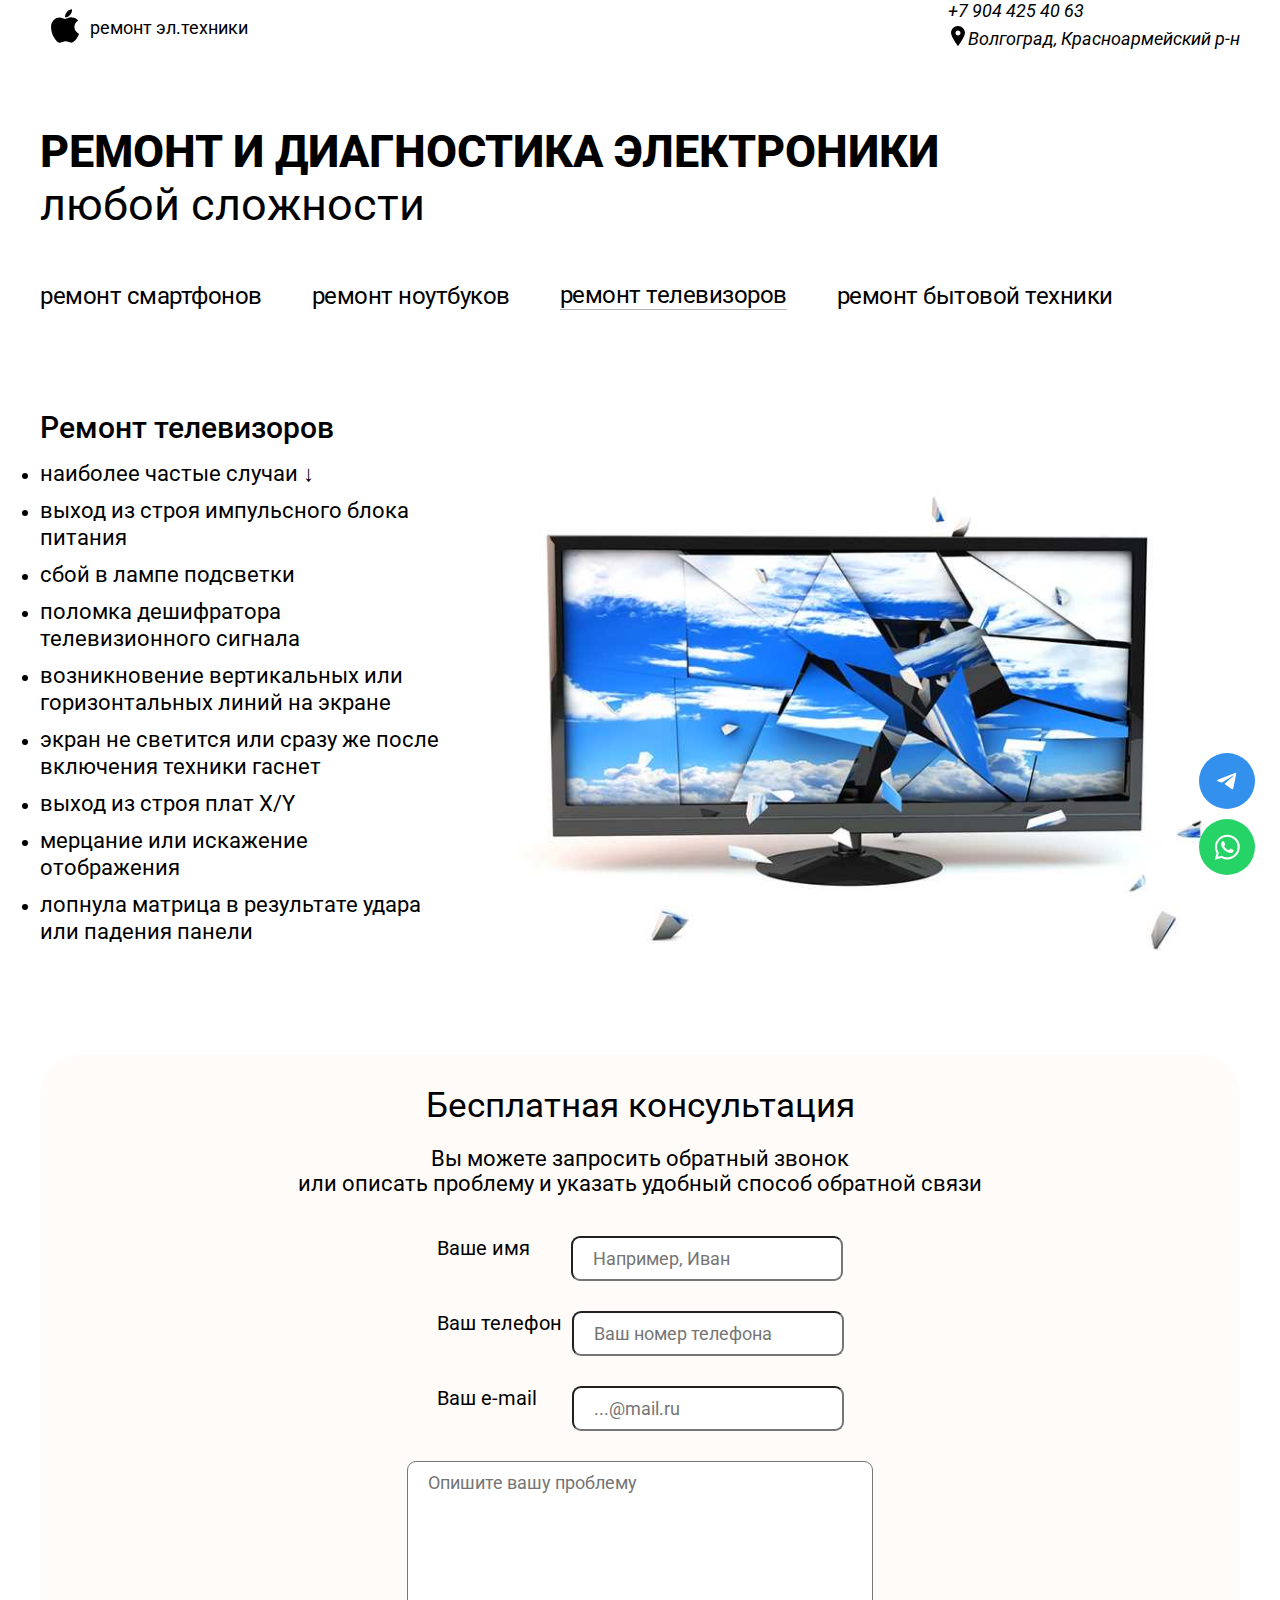
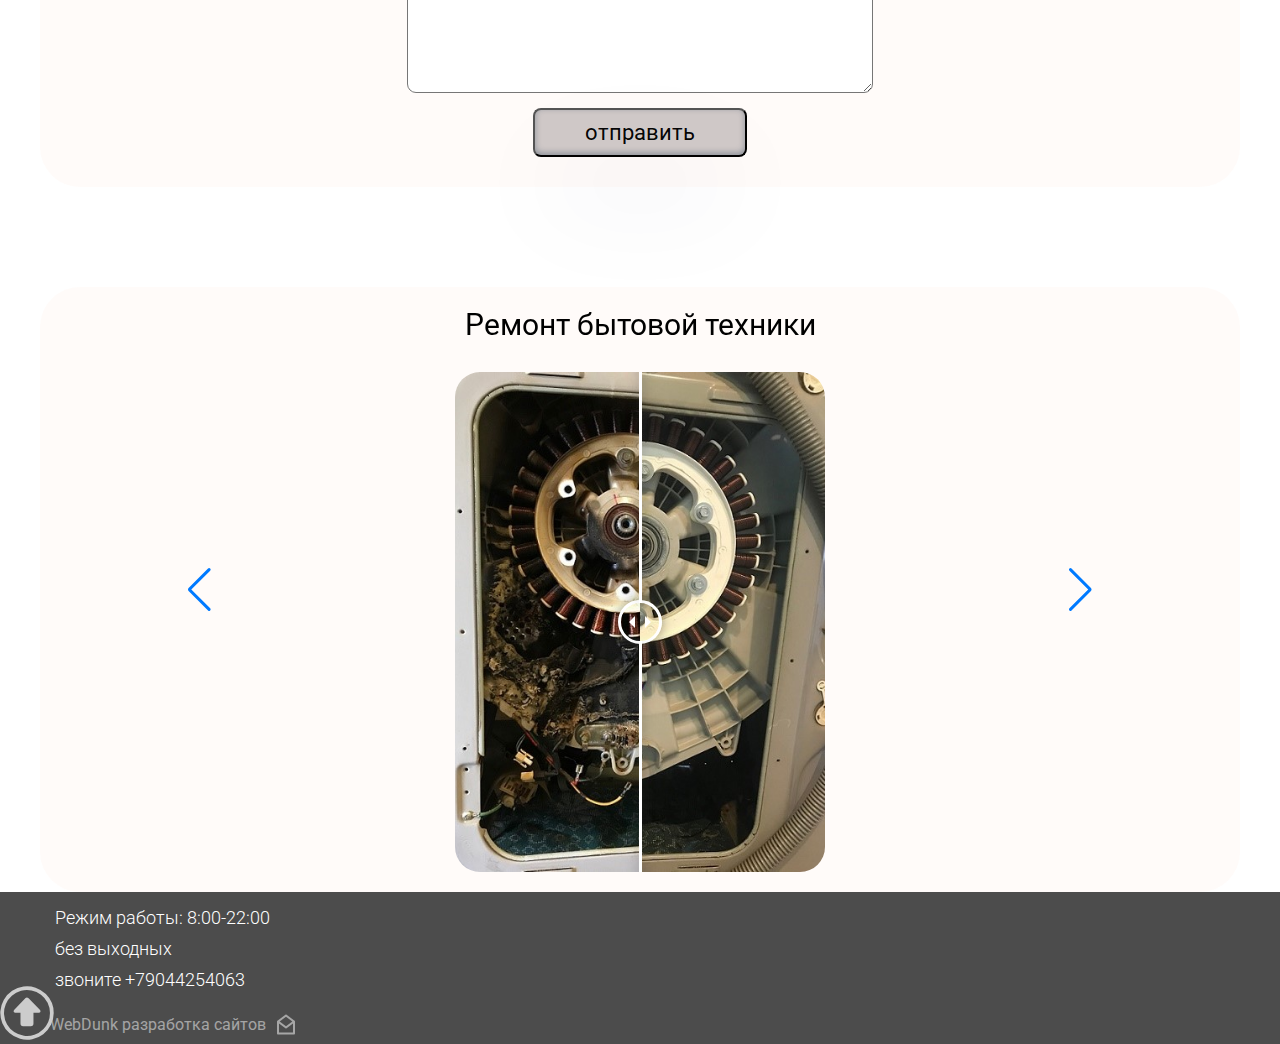
<file: sotik34/tv.html>
<!DOCTYPE html>
<html lang="en">
<head>
    <meta charset="UTF-8">
    <meta name="viewport" content="width=device-width, initial-scale=1.0">
    <title>Ремонт телевизоров в Волгограде</title>
    <link rel="stylesheet" href="style/swiper-bundle.min.css">
    <link rel="stylesheet" href="style/twentytwenty.css" type="text/css" media="screen" />
    <link rel="stylesheet" href="style/style.css">
    <style>
        @import url('https://fonts.googleapis.com/css2?family=Roboto:wght@300;400;500;700&display=swap');
    </style>
</head>
<body>
    <header>
        <div class="container">
            <div class="header-wrapper">
                <div class="logo">
                    <logo-icon>
                        <svg width="50px" height="50px" viewBox="0 0 24 24" fill="none" xmlns="http://www.w3.org/2000/svg">
                            <path d="M16.52 12.46C16.508 11.8438 16.6682 11.2365 16.9827 10.7065C17.2972 10.1765 17.7534 9.74476 18.3 9.46C17.9558 8.98143 17.5063 8.5883 16.9862 8.31089C16.466 8.03349 15.8892 7.87923 15.3 7.86C14.03 7.76 12.65 8.6 12.14 8.6C11.63 8.6 10.37 7.9 9.40999 7.9C7.40999 7.9 5.29999 9.49 5.29999 12.66C5.30963 13.6481 5.48194 14.6279 5.80999 15.56C6.24999 16.84 7.89999 20.05 9.61999 20C10.52 20 11.16 19.36 12.33 19.36C13.5 19.36 14.05 20 15.06 20C16.79 20 18.29 17.05 18.72 15.74C18.0689 15.4737 17.5119 15.0195 17.1201 14.4353C16.7282 13.8511 16.5193 13.1634 16.52 12.46ZM14.52 6.59C14.8307 6.23965 15.065 5.82839 15.2079 5.38245C15.3508 4.93651 15.3992 4.46569 15.35 4C14.4163 4.10239 13.5539 4.54785 12.93 5.25C12.6074 5.58991 12.3583 5.99266 12.1983 6.43312C12.0383 6.87358 11.9708 7.34229 12 7.81C12.4842 7.82361 12.9646 7.71974 13.3999 7.50728C13.8353 7.29482 14.2127 6.98009 14.5 6.59H14.52Z" fill="#000000"/>
                        </svg>
                    </logo-icon>
                    <div class="logo-title">
                        <a href="#">ремонт эл.техники</a>
                    </div>
                </div>
                <address class="address">
                    <a href="tel: +7 904 425 40 63">+7 904 425 40 63</a>
                    <div class="address-bundle">
                        <div class="location">
                            <img src="img/location.svg" alt="">
                        </div>
                        <div class="address-location">
                            <p>Волгоград, Красноармейский р-н</p>
                        </div>
                    </div>
                </address>
            </div>
            <section class="header">
                <div class="container">
                    <h1 class="header-title"> <b>РЕМОНТ И ДИАГНОСТИКА ЭЛЕКТРОНИКИ</b>
                        <br>любой сложности</h1>
                </div>
            </section>
            <div class="header-row">
              <nav class="header-nav">
                <ul class="header-nav__ul">
                  <li><a href="index.html">ремонт смартфонов</a></li>
                  <li><a href="laptop.html">ремонт ноутбуков</a></li>
                  <li class="header-nav__active"><a href="tv.html">ремонт телевизоров</a></li>
                  <li><a href="appliances.html">ремонт бытовой техники</a></li>
                </ul>
              </nav>
            </div>
        </div>
    </header>
    <main>  

        <section class="repair">
            <div class="container">
                <div class="repair-wrapp">
                    <div class="repair-info">
                        <h3 class="repair-title">Ремонт телевизоров</h3>
                        <ul>
                            <li class="repair-li"><h5>наиболее частые случаи ↓</h5></li>
                            <li class="repair-li"><h5> выход из строя импульсного блока питания</h5></li>
                            <li class="repair-li"><h5>сбой в лампе подсветки</h5></li>
                            <li class="repair-li"><h5>поломка дешифратора телевизионного сигнала</h5></li>
                            <li class="repair-li"><h5>возникновение вертикальных или горизонтальных линий на экране</h5></li>
                            <li class="repair-li"><h5>экран не светится или сразу же после включения техники гаснет</h5></li>
                            <li class="repair-li"><h5>выход из строя плат X/Y</h5></li>
                            <li class="repair-li"><h5>мерцание или искажение отображения</h5></li>
                            <li class="repair-li"><h5>лопнула матрица в результате удара или падения панели</h5></li>
                        </ul>
                    </div>
                    <div class="repair-img">
                        <img class="repair-img__png" src="img/tv.jpg" alt="">
                    </div>
                </div>
 
            </div>
        </section>

        <section class="feedback-section">
            <div class="container">
                <div class="feedback">
                    <div class="feedback-input">
                        <form action="mail.php" method="POST" id="form" class="form__body">
                            <h2 class="feedback-consultation__title">Бесплатная консультация <br></h2>
                            <p class="feedback-subtitle">Вы можете запросить обратный звонок <br> или описать проблему и указать удобный способ обратной связи </p>
                            <div class="feedback-bundle">
                                <label class="feedback-label" for="user-name"><p class="feedback-label__subtitle">Ваше имя</p><input class="feedback-input" class="feedback-input" type="text" name="user_name" id="user-name" placeholder="Например, Иван"></label>
                                <label class="feedback-label" for="user-phone"><p class="feedback-label__subtitle">Ваш телефон</p><input class="feedback-input" class="feedback-input" type="number" name="user_phone" id="user-phone" placeholder="Ваш номер телефона"></label>
                                <label class="feedback-label" for="user-email"><p class="feedback-label__subtitle">Ваш e-mail</p><input class="feedback-input" class="feedback-input" type="email" name="user_email" id="user-email" placeholder="...@mail.ru"></label>
                            </div>
                            <textarea name="user_question" id="feedback-textarea" cols="40" rows="10" placeholder="Опишите вашу проблему"></textarea>
                            <button id="send" type="submit" class="btn btn-primary">отправить</button>
                    </form>
                </div>
            </div>
            </div>

        </section>
        <section class="section-work">
            <div class="container">
                <div class="twenty-section">
                    <div class="swiper">
                        <div class="swiper-wrapper">
                            <div class="swiper-slide">
                                <h2 class="section-work__title">Ремонт электроники</h2>
                                <div id="container1" class="container-twenty">
                                    <img class="twenty-img" src="img/111.jpg">
                                    <img class="twenty-img" src="img/222.jpg">
                                </div>
                            </div>
                            <div class="swiper-slide">
                                <h2 class="section-work__title">Ремонт бытовой техники</h2>
                                <div id="container2" class="container-twenty">
                                    <img class="twenty-img" src="img/1.jpg">
                                    <img class="twenty-img" src="img/2.jpg">
                                </div>
                            </div>
                        </div>
                        <div class="swiper-button-prev  swiper-button-all"></div>
                        <div class="swiper-button-next  swiper-button-all"></div>
                    </div>
                </div>
                </div>
           

        </section>
</main>
    <footer class="footer">
        <div class="footer__socs_fixed">
            <a target="_blank" href="https://t.me/Tager6568" class="header__soc ">
              <svg xmlns="http://www.w3.org/2000/svg" width="20" height="18" viewBox="0 0 20 18">
                <g>
                  <g>
                    <path fill="#fff" d="M19.259 1.532c-.1.464-.205.929-.299 1.394-.624 3.103-1.246 6.205-1.868 9.308-.282 1.403-.565 2.806-.842 4.209-.152.771-1.09 1.139-1.72.663-2.291-1.73-4.58-3.465-6.868-5.197-.03-.022-.056-.048-.1-.085l.43-.386c2.703-2.405 5.406-4.81 8.106-7.217a1.55 1.55 0 0 0 .299-.352c.098-.166.008-.294-.185-.255a1.551 1.551 0 0 0-.497.2c-1.305.812-2.604 1.631-3.904 2.448-2.237 1.405-4.474 2.808-6.708 4.216a.396.396 0 0 1-.381.043c-1.297-.436-2.597-.866-3.895-1.298-.37-.124-.672-.326-.827-.698v-.26c.161-.302.432-.47.74-.59 5.523-2.141 11.044-4.284 16.566-6.422.36-.14.726-.277 1.1-.369.449-.11.682.016.853.388v.26z"></path>
                  </g>
                </g>
              </svg>
            </a>
            <a target="_blank" href="https://wa.me/79044254063" class="header__soc header__soc_whatsapp">
                <svg xmlns="http://www.w3.org/2000/svg" width="26" height="26" viewBox="0 0 21 21">
                                    <g>
                                        <g>
                                            <path fill="#ffffff" d="M20.833 10.56c-.003 5.524-4.515 10.015-10.059 10.015h-.004a10.081 10.081 0 0 1-4.807-1.219L.631 20.75l1.427-5.19a9.962 9.962 0 0 1-1.342-5.005C.718 5.033 5.23.54 10.774.54c2.69 0 5.216 1.046 7.115 2.936a9.937 9.937 0 0 1 2.944 7.082zm-1.699 0a8.26 8.26 0 0 0-2.446-5.886 8.33 8.33 0 0 0-5.91-2.44c-4.612 0-8.362 3.73-8.364 8.32-.001 1.574.441 3.105 1.278 4.428l.199.316-.845 3.07 3.164-.823.306.18a8.388 8.388 0 0 0 4.255 1.161h.003c4.608 0 8.358-3.734 8.36-8.327zm-3.293 2.382c.063.102.063.606-.146 1.192-.21.585-1.213 1.12-1.696 1.19-.433.065-.981.089-1.583-.098a15.415 15.415 0 0 1-1.433-.532c-2.521-1.08-4.168-3.608-4.294-3.775-.125-.166-1.026-1.354-1.026-2.587 0-1.236.65-1.836.88-2.089a.927.927 0 0 1 .67-.314c.168 0 .335.003.482.012.154.005.361-.06.565.426.21.5.712 1.732.775 1.86.063.124.105.268.021.434-.084.17-.356.523-.628.858-.112.141-.257.263-.11.514.146.25.65 1.066 1.398 1.735.96.85 1.77 1.11 2.02 1.238.252.125.399.102.545-.064.147-.167.629-.728.796-.98.168-.25.335-.208.566-.125.23.08 1.466.687 1.717.814.251.124.419.186.481.291z"></path>
                                        </g>
                                    </g>
                                </svg>
            </a>
          </div>
          <a class="footer-btn" href="index.html"><img src="img/top_grey2.svg" alt=""></a>
          <div class="container">
            <div class="footer-wrapp">
             <div class="clock-work">
                 <span>Режим работы: 8:00-22:00</span>
                 <span style="display: block;">без выходных</span>
                 <a href="tel:+7 904 425 40 63">звоните +79044254063</a>
    
    
             </div>
    
            </div>
            <a class="footer-mail" href="mailto:ratiboor25172517@mail.ru"><h5 class="footer-develop">WebDunk разработка сайтов</h5><img class="mailto" src="img/email.svg" alt=""></a>
          </div>
    </footer>

    <script src="https://code.jquery.com/jquery-3.7.1.min.js" ></script> 
    <script src="js/swiper-bundle.min.js" ></script> 
     <script src="js/jquery.event.move.js"></script>
    <script src="js/jquery.twentytwenty.js"></script>  
    <script src="js/index.js"></script>
</body>
</html>
</file>
<file: sotik34/style/twentytwenty.css>
.twentytwenty-horizontal .twentytwenty-handle:before, .twentytwenty-horizontal .twentytwenty-handle:after, .twentytwenty-vertical .twentytwenty-handle:before, .twentytwenty-vertical .twentytwenty-handle:after {
  content: " ";
  display: block;
  background: white;
  position: absolute;
  z-index: 30;
  -webkit-box-shadow: 0px 0px 12px rgba(51, 51, 51, 0.5);
  -moz-box-shadow: 0px 0px 12px rgba(51, 51, 51, 0.5);
  box-shadow: 0px 0px 12px rgba(51, 51, 51, 0.5); }

.twentytwenty-horizontal .twentytwenty-handle:before, .twentytwenty-horizontal .twentytwenty-handle:after {
  width: 3px;
  height: 9999px;
  left: 50%;
  margin-left: -1.5px; }

.twentytwenty-vertical .twentytwenty-handle:before, .twentytwenty-vertical .twentytwenty-handle:after {
  width: 9999px;
  height: 3px;
  top: 50%;
  margin-top: -1.5px; }

.twentytwenty-before-label, .twentytwenty-after-label, .twentytwenty-overlay {
  position: absolute;
  top: 0;
  width: 100%;
  height: 100%; 
  display: none;
}

.twentytwenty-before-label, .twentytwenty-after-label, .twentytwenty-overlay {
  -webkit-transition-duration: 0.5s;
  -moz-transition-duration: 0.5s;
  transition-duration: 0.5s; }

.twentytwenty-before-label, .twentytwenty-after-label {
  -webkit-transition-property: opacity;
  -moz-transition-property: opacity;
  transition-property: opacity; }

.twentytwenty-before-label:before, .twentytwenty-after-label:before {
  color: white;
  font-size: 13px;
  letter-spacing: 0.1em; }

.twentytwenty-before-label:before, .twentytwenty-after-label:before {
  position: absolute;
  background: rgba(255, 255, 255, 0.2);
  line-height: 38px;
  padding: 0 20px;
  -webkit-border-radius: 2px;
  -moz-border-radius: 2px;
  border-radius: 2px; }

.twentytwenty-horizontal .twentytwenty-before-label:before, .twentytwenty-horizontal .twentytwenty-after-label:before {
  top: 50%;
  margin-top: -19px; }

.twentytwenty-vertical .twentytwenty-before-label:before, .twentytwenty-vertical .twentytwenty-after-label:before {
  left: 50%;
  margin-left: -45px;
  text-align: center;
  width: 90px; }

.twentytwenty-left-arrow, .twentytwenty-right-arrow, .twentytwenty-up-arrow, .twentytwenty-down-arrow {
  width: 0;
  height: 0;
  border: 6px inset transparent;
  position: absolute; }

.twentytwenty-left-arrow, .twentytwenty-right-arrow {
  top: 50%;
  margin-top: -6px; }

.twentytwenty-up-arrow, .twentytwenty-down-arrow {
  left: 50%;
  margin-left: -6px; }

.twentytwenty-container {
  -webkit-box-sizing: content-box;
  -moz-box-sizing: content-box;
  box-sizing: content-box;
  z-index: 0;
  overflow: hidden;
  position: relative;
  -webkit-user-select: none;
  -moz-user-select: none;
  -ms-user-select: none; }
  .twentytwenty-container img {
    height: 500px;
    max-width: 100%;
    position: absolute;
    top: 0;
    display: block; }
  .twentytwenty-container.active .twentytwenty-overlay, .twentytwenty-container.active :hover.twentytwenty-overlay {
    background: rgba(0, 0, 0, 0); }
    .twentytwenty-container.active .twentytwenty-overlay .twentytwenty-before-label,
    .twentytwenty-container.active .twentytwenty-overlay .twentytwenty-after-label, .twentytwenty-container.active :hover.twentytwenty-overlay .twentytwenty-before-label,
    .twentytwenty-container.active :hover.twentytwenty-overlay .twentytwenty-after-label {
      opacity: 0; }
  .twentytwenty-container * {
    -webkit-box-sizing: content-box;
    -moz-box-sizing: content-box;
    box-sizing: content-box; }

.twentytwenty-before-label {
  opacity: 0; }
  .twentytwenty-before-label:before {
    content: attr(data-content); }

.twentytwenty-after-label {
  opacity: 0; }
  .twentytwenty-after-label:before {
    content: attr(data-content); }

.twentytwenty-horizontal .twentytwenty-before-label:before {
  left: 10px; }

.twentytwenty-horizontal .twentytwenty-after-label:before {
  right: 10px; }

.twentytwenty-vertical .twentytwenty-before-label:before {
  top: 10px; }

.twentytwenty-vertical .twentytwenty-after-label:before {
  bottom: 10px; }

.twentytwenty-overlay {
  -webkit-transition-property: background;
  -moz-transition-property: background;
  transition-property: background;
  background: rgba(0, 0, 0, 0);
  z-index: 25; }
  .twentytwenty-overlay:hover {
    background: rgba(0, 0, 0, 0.5); }
    .twentytwenty-overlay:hover .twentytwenty-after-label {
      opacity: 1; }
    .twentytwenty-overlay:hover .twentytwenty-before-label {
      opacity: 1; }

.twentytwenty-before {
  z-index: 20; }

.twentytwenty-after {
  z-index: 10; }

.twentytwenty-handle {
  height: 38px;
  width: 38px;
  position: absolute;
  left: 50%;
  top: 50%;
  margin-left: -22px;
  margin-top: -22px;
  border: 3px solid white;
  -webkit-border-radius: 1000px;
  -moz-border-radius: 1000px;
  border-radius: 1000px;
  -webkit-box-shadow: 0px 0px 12px rgba(51, 51, 51, 0.5);
  -moz-box-shadow: 0px 0px 12px rgba(51, 51, 51, 0.5);
  box-shadow: 0px 0px 12px rgba(51, 51, 51, 0.5);
  z-index: 40;
  cursor: pointer; }

.twentytwenty-horizontal .twentytwenty-handle:before {
  bottom: 50%;
  margin-bottom: 22px;
  -webkit-box-shadow: 0 3px 0 white, 0px 0px 12px rgba(51, 51, 51, 0.5);
  -moz-box-shadow: 0 3px 0 white, 0px 0px 12px rgba(51, 51, 51, 0.5);
  box-shadow: 0 3px 0 white, 0px 0px 12px rgba(51, 51, 51, 0.5); }
.twentytwenty-horizontal .twentytwenty-handle:after {
  top: 50%;
  margin-top: 22px;
  -webkit-box-shadow: 0 -3px 0 white, 0px 0px 12px rgba(51, 51, 51, 0.5);
  -moz-box-shadow: 0 -3px 0 white, 0px 0px 12px rgba(51, 51, 51, 0.5);
  box-shadow: 0 -3px 0 white, 0px 0px 12px rgba(51, 51, 51, 0.5); }

.twentytwenty-vertical .twentytwenty-handle:before {
  left: 50%;
  margin-left: 22px;
  -webkit-box-shadow: 3px 0 0 white, 0px 0px 12px rgba(51, 51, 51, 0.5);
  -moz-box-shadow: 3px 0 0 white, 0px 0px 12px rgba(51, 51, 51, 0.5);
  box-shadow: 3px 0 0 white, 0px 0px 12px rgba(51, 51, 51, 0.5); }
.twentytwenty-vertical .twentytwenty-handle:after {
  right: 50%;
  margin-right: 22px;
  -webkit-box-shadow: -3px 0 0 white, 0px 0px 12px rgba(51, 51, 51, 0.5);
  -moz-box-shadow: -3px 0 0 white, 0px 0px 12px rgba(51, 51, 51, 0.5);
  box-shadow: -3px 0 0 white, 0px 0px 12px rgba(51, 51, 51, 0.5); }

.twentytwenty-left-arrow {
  border-right: 6px solid white;
  left: 50%;
  margin-left: -17px; }

.twentytwenty-right-arrow {
  border-left: 6px solid white;
  right: 50%;
  margin-right: -17px; }

.twentytwenty-up-arrow {
  border-bottom: 6px solid white;
  top: 50%;
  margin-top: -17px; }

.twentytwenty-down-arrow {
  border-top: 6px solid white;
  bottom: 50%;
  margin-bottom: -17px; }
</file>
<file: sotik34/style/style.css>
*{
    margin: 0;
    padding: 0;
    box-sizing: border-box;
    font-family: Roboto;
    font-weight: 400;
    font-size: 18px;
}
ul, ol, li, a, input{
    text-decoration: none;
    max-width: max-content;
    color: inherit;
    list-style: none;

}
a:hover{
    cursor: pointer;
}
b{
  font-weight: 800;
  font-size: inherit;
}

.roboto-light {
    font-family: "Roboto", sans-serif;
    font-weight: 300;
    font-style: normal;
  }
  
.roboto-regular {
    font-family: "Roboto", sans-serif;
    font-weight: 400;
    font-style: normal;
  }
  
.roboto-medium {
    font-family: "Roboto", sans-serif;
    font-weight: 500;
    font-style: normal;
  }
  
.roboto-bold {
    font-family: "Roboto", sans-serif;
    font-weight: 700;
    font-style: normal;
  }
  
body{
    width: 100%;
    background-color: #ffffff;
  }
.container{

    max-width: 1200px;
    margin: 0 auto;
  }
.header-wrapper{
    display: flex;
    justify-content: space-between;
    background-color: #ffffff;
  }
.logo{
    display: flex;
    flex-wrap: nowrap;
    align-items: center;
  }
.header-title{
    font-size: 45px;
    background-color: #ffffff;
  }
.header{
    margin-top: 70px;
  }
  .header-wrap{
    display: flex;
    justify-content: space-between;
  }
  .header-subtitle:hover{
cursor: pointer;
  }
  .header-row{
    margin-top: 50px;
  }
  .header-nav{
    display: flex;
    justify-content: space-between;
  }
.header-nav__ul{
  display: flex;
  align-items: center;
 gap: 50px;
}
.header-nav__ul li:hover{
  transform: scale(1.1);
  transition: 0.3s;
}
.header-nav__ul li a{
  font-size: 24px;
  letter-spacing: -0.5px;
  font-weight: 400;
}
.header-nav__ul li a:hover{
  color: rgba(0, 0, 0, .7);

}
.footer{
  position: relative;
}
.header__soc {
  display: flex;
  align-items: center;
  justify-content: center;
  cursor: pointer;
  border-radius: 50%;
  flex-shrink: 0;
  width: 56px;
  height: 56px;
  background-color: #3390ec;
  max-width: inherit;

}
.header__soc:hover{
  background-color: #2a6eb3;
}
.header__soc_whatsapp{
  background-color: #25d366;
}
.header__soc_whatsapp:hover{
  background-color: #0daf49;
}
.repair{
  margin-top: 100px;
}
.repair-title{
  font-size: 30px;
  font-weight: 500;
  margin-bottom: 15px;
}
.repair-li{
  list-style:outside;
  line-height: 27px;
  margin-bottom: 10px;
}
.repair-li h5{
  font-size: 22px;
}
.repair-img{
  position: relative;
  display: flex;
  align-items: flex-end;
}
.repair-img__png{
    width: 100%;
    object-fit: contain;
}
.repair-wrapp{
  display: grid;
  grid-template-columns: 1fr 2fr;
}
.footer__socs_fixed {
  position: fixed;
  bottom: 0;;
  right: 0;
  z-index: 999;
  transition: all 0.4s;
  margin-right: 25px;
  margin-bottom: 25px;
  display: flex;
  align-items: center;
  flex-direction: column;
  gap: 10px;

}
.header-nav__active{
 border-bottom: 1px solid rgba(0, 0, 0, 0.3);
}
.twenty-section{
    width: 100%;
    background-color: #fff8f482;
    border-radius: 40px;
    padding: 20px;
  }
.swiper{
    width: 100%;
  }
.twenty-img {
    max-height: 500px;
    max-width: 500px;
    object-fit: cover;
 }

.container-twenty{
    display: flex;
    justify-content: center;
    width:370px;
    height: 100%;
}
.twentytwenty-wrapper{
    display: flex;
    justify-content: center;
    align-items: center;
    width: 100%;
    height: 100%;
}
 .swiper {
    width: 80%;
} 
.twentytwenty-container img{
  border-radius: 25px;
 
}
.swiper-slide{
    text-align: center;
}
  .address{
    display: flex;
    flex-direction: column;
  }
.address-bundle{
    display: flex;
    flex-wrap: nowrap;
    align-items: center;
  }
.form__body{
    display: flex;
    flex-direction: column;
    align-items: center;
  }
#send{
  background-color: rgb(108 98 98 / 33%);
  cursor: pointer;
  font-size: 22px;
  padding: 10px 50px;
  border-radius: 8px;
  color: #000000f7;
  box-shadow: rgba(50, 50, 93, 0.25) 0px 50px 100px -20px, rgba(0, 0, 0, 0.3) 0px 30px 60px -30px, rgba(10, 37, 64, 0.35) 0px -2px 6px 0px inset;
  }
  #send:hover{
    box-shadow: rgba(50, 50, 93, 0.25) 0px 30px 60px -12px inset, rgba(0, 0, 0, 0.3) 0px 18px 36px -18px inset;
  }
.section-work{
margin-top: 100px;
}
.feedback{
  background-color: #fff8f482;
  border-radius: 40px;
  padding: 20px;
}
.section-work__title{
    font-size: 30px;
    padding-bottom: 30px;
}
.feedback-section{
    margin-top: 100px;
}
.feedback-consultation__title{
  font-size: 35px;
  text-align: center;
}
.feedback-subtitle{
  margin-top: 20px;
  margin-bottom: 40px;
  display: inline-block;
  text-align: center;
  font-size: 22px;
}
.feedback-bundle{
  display: flex;
  flex-direction: column;
  align-items: flex-start;
  }
.feedback-input{
  gap: 10px;
  padding: 10px 20px;
  border-radius: 9px;
}
.feedback-label{
  display: flex;
  justify-content: center;
  gap: 10px;
  padding-bottom: 30px;
}
#user-name{
  margin-left: 31px;
}
#user-email{
  margin-left: 25px;
}
.feedback-label__subtitle{
  font-size: 20px;
}
#feedback-textarea{
  padding: 10px 20px;
  border-radius: 9px;
  margin-bottom: 15px;
}

.footer{
  width: 100%;
  background-color: rgba(0, 0, 0, .7);
}
.footer-btn{
  position: absolute;
  bottom: 0;
}
.footer-btn img{
  width: 54px;
}

.footer-develop{
  color: rgba(255, 255, 255, 0.5);
  padding: 10px;
  font-size: 16px;
}


.footer-mail{
  display: flex;
  flex-direction: row;
 
}
.clock-work{
  display: flex;
  flex-direction: column;
  gap: 10px;
  padding: 15px;
  font-size: 18px;
  color: #ffffff;
  font-weight: 300;
}
.clock-work a{
  font-size: 18px;
  color: #ffffff;
  font-weight: 300;
}
.clock-work span{
  font-size: 18px;
  color: #ffffff;
  font-weight: 300;
}
</file>
